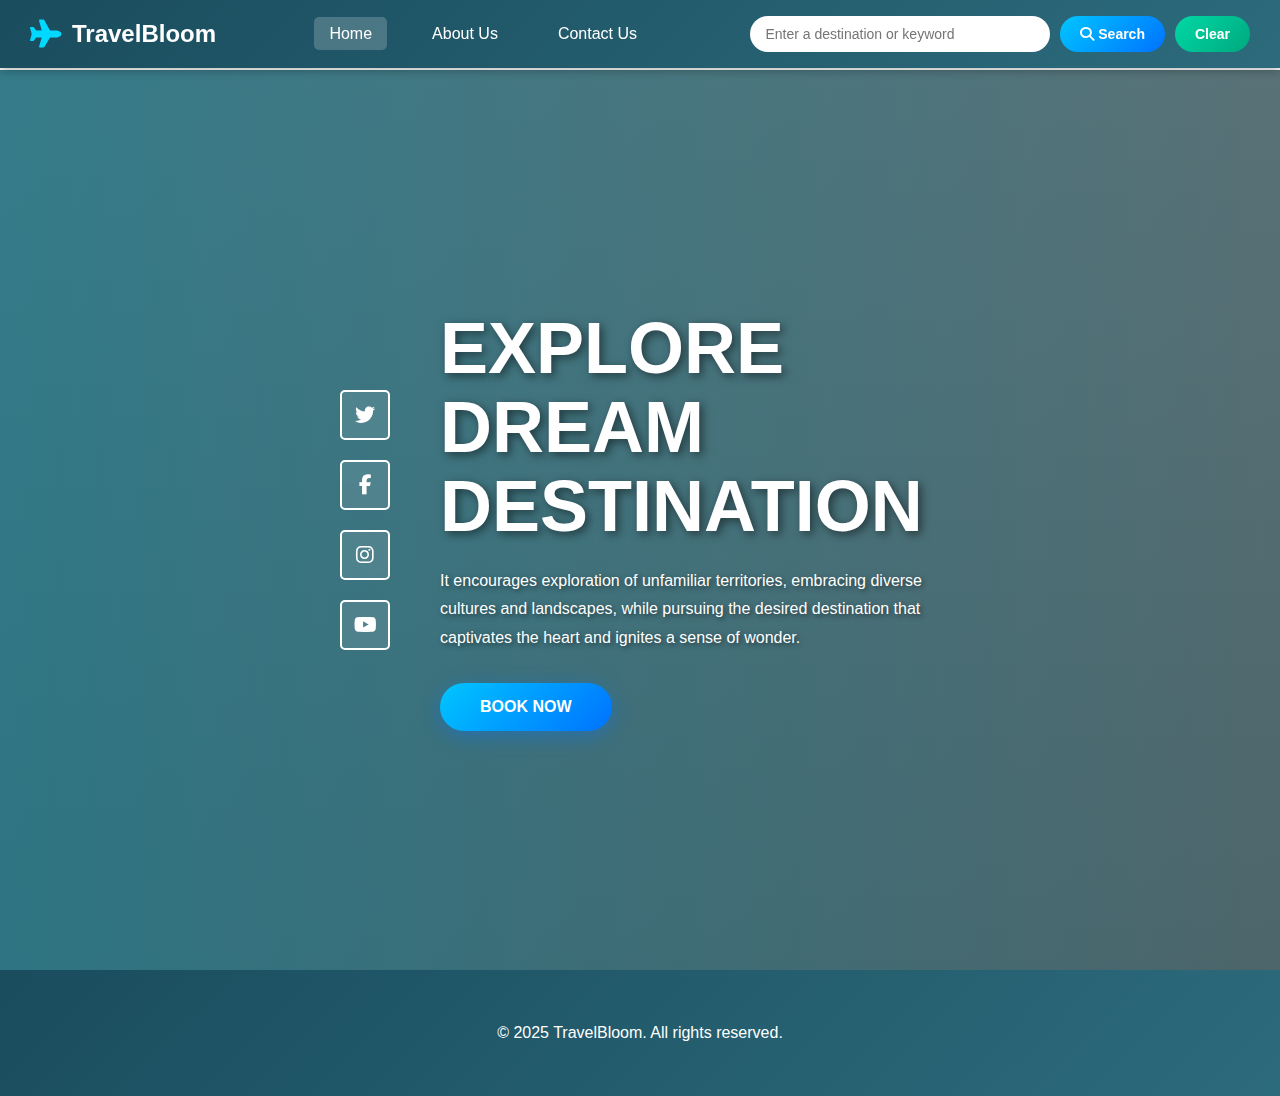
<file: index.html>
<!DOCTYPE html>
<html lang="en">
<head>
  <meta charset="UTF-8">
  <meta name="viewport" content="width=device-width, initial-scale=1.0">
  <title>TravelBloom - Explore Dream Destinations</title>
  <link rel="stylesheet" href="./travel_recommendation.css">
  <link rel="stylesheet" href="https://cdnjs.cloudflare.com/ajax/libs/font-awesome/6.4.0/css/all.min.css">
</head>
<body>
  <!-- Navigation Bar -->
  <nav class="navbar">
    <div class="nav-container">
      <div class="nav-logo">
        <i class="fas fa-plane"></i>
        <span>TravelBloom</span>
      </div>
      <ul class="nav-menu">
        <li><a href="index.html" class="active">Home</a></li>
        <li><a href="about_us.html">About Us</a></li>
        <li><a href="contact_us.html">Contact Us</a></li>
      </ul>
      <div class="search-container">
        <input type="text" id="searchInput" placeholder="Enter a destination or keyword">
        <button id="btnSearch" class="btn-search">
          <i class="fas fa-search"></i> Search
        </button>
        <button id="btnClear" class="btn-clear">Clear</button>
      </div>
    </div>
  </nav>

  <!-- Hero Section -->
  <section class="hero">
    <div class="hero-overlay"></div>
    <div class="hero-content">
      <div class="social-media">
        <a href="#" class="social-icon"><i class="fab fa-twitter"></i></a>
        <a href="#" class="social-icon"><i class="fab fa-facebook-f"></i></a>
        <a href="#" class="social-icon"><i class="fab fa-instagram"></i></a>
        <a href="#" class="social-icon"><i class="fab fa-youtube"></i></a>
      </div>
      <div class="hero-text">
        <h1>EXPLORE<br>DREAM<br>DESTINATION</h1>
        <p>It encourages exploration of unfamiliar territories, embracing diverse cultures and landscapes, while pursuing the desired destination that captivates the heart and ignites a sense of wonder.</p>
        <button class="btn-book">BOOK NOW</button>
      </div>
    </div>
  </section>

  <!-- Search Results Section -->
  <section class="results-section" id="resultsSection" style="display: none;">
    <div class="container">
      <h2>Recommendations</h2>
      <div id="results" class="results-grid"></div>
    </div>
  </section>

  <!-- Footer -->
  <footer class="footer">
    <div class="container">
      <p>&copy; 2025 TravelBloom. All rights reserved.</p>
    </div>
  </footer>

  <script src="./travel_recommendation.js"></script>
</body>
</html>
</file>
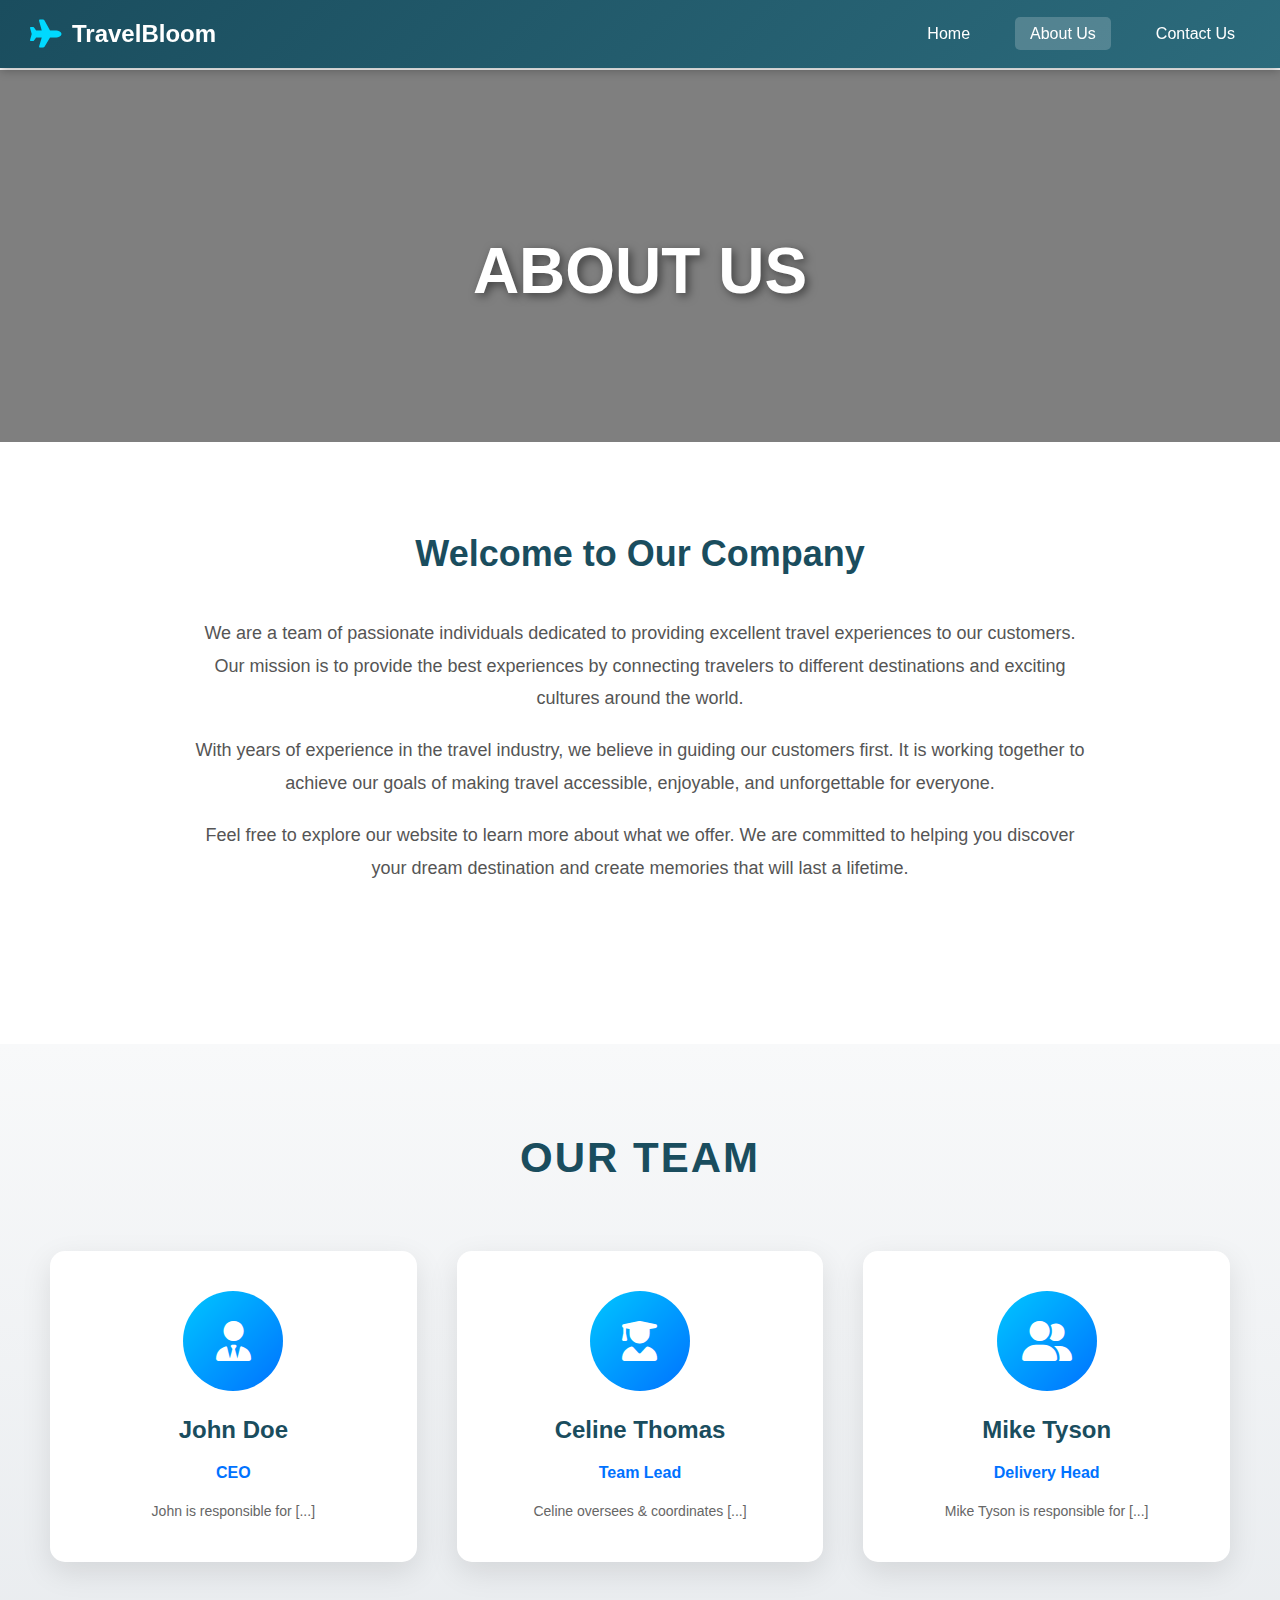
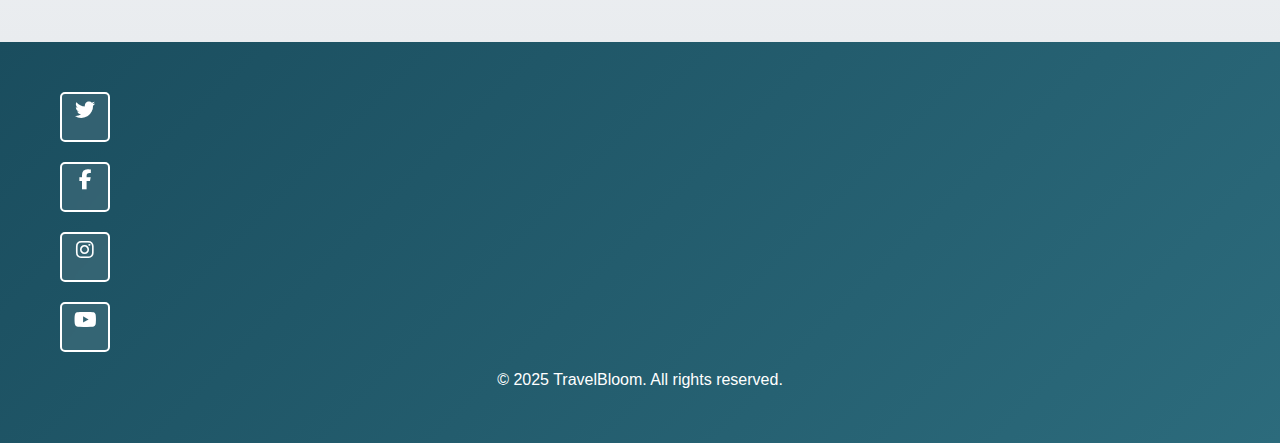
<file: about_us.html>
<!DOCTYPE html>
<html lang="en">
  <head>
    <meta charset="UTF-8" />
    <meta name="viewport" content="width=device-width, initial-scale=1.0" />
    <title>About Us - TravelBloom</title>
    <link rel="stylesheet" href="./travel_recommendation.css" />
    <link
      rel="stylesheet"
      href="https://cdnjs.cloudflare.com/ajax/libs/font-awesome/6.4.0/css/all.min.css" />
  </head>
  <body>
    <!-- Navigation Bar -->
    <nav class="navbar">
      <div class="nav-container">
        <div class="nav-logo">
          <i class="fas fa-plane"></i>
          <span>TravelBloom</span>
        </div>
        <ul class="nav-menu">
          <li><a href="travel_recommendation.html">Home</a></li>
          <li><a href="about_us.html" class="active">About Us</a></li>
          <li><a href="contact_us.html">Contact Us</a></li>
        </ul>
      </div>
    </nav>

    <!-- Hero Section -->
    <section class="about-hero">
      <h1>ABOUT US</h1>
    </section>

    <!-- About Content -->
    <section class="about-content">
      <div class="about-description">
        <h2 style="color: #1a4d5e; font-size: 36px; margin-bottom: 30px">
          Welcome to Our Company
        </h2>
        <p style="margin-bottom: 20px">
          We are a team of passionate individuals dedicated to providing
          excellent travel experiences to our customers. Our mission is to
          provide the best experiences by connecting travelers to different
          destinations and exciting cultures around the world.
        </p>
        <p style="margin-bottom: 20px">
          With years of experience in the travel industry, we believe in guiding
          our customers first. It is working together to achieve our goals of
          making travel accessible, enjoyable, and unforgettable for everyone.
        </p>
        <p>
          Feel free to explore our website to learn more about what we offer. We
          are committed to helping you discover your dream destination and
          create memories that will last a lifetime.
        </p>
      </div>
    </section>

    <!-- Team Section -->
    <section class="team-section">
      <h2>Our Team</h2>
      <div class="team-grid">
        <div class="team-card">
          <div class="team-icon">
            <i class="fas fa-user-tie"></i>
          </div>
          <h3>John Doe</h3>
          <p class="role">CEO</p>
          <p>John is responsible for [...]</p>
        </div>

        <div class="team-card">
          <div class="team-icon">
            <i class="fas fa-user-graduate"></i>
          </div>
          <h3>Celine Thomas</h3>
          <p class="role">Team Lead</p>
          <p>Celine oversees & coordinates [...]</p>
        </div>

        <div class="team-card">
          <div class="team-icon">
            <i class="fas fa-user-friends"></i>
          </div>
          <h3>Mike Tyson</h3>
          <p class="role">Delivery Head</p>
          <p>Mike Tyson is responsible for [...]</p>
        </div>
      </div>
    </section>

    <!-- Footer -->
    <footer class="footer">
      <div class="container">
        <div
          class="social-media"
          style="
            display: flex;
            justify-content: center;
            gap: 20px;
            margin-bottom: 15px;
          ">
          <a href="#" class="social-icon" style="display: inline-block">
            <i class="fab fa-twitter"></i>
          </a>
          <a href="#" class="social-icon" style="display: inline-block">
            <i class="fab fa-facebook-f"></i>
          </a>
          <a href="#" class="social-icon" style="display: inline-block">
            <i class="fab fa-instagram"></i>
          </a>
          <a href="#" class="social-icon" style="display: inline-block">
            <i class="fab fa-youtube"></i>
          </a>
        </div>
        <p>&copy; 2025 TravelBloom. All rights reserved.</p>
      </div>
    </footer>
  </body>
</html>
</file>
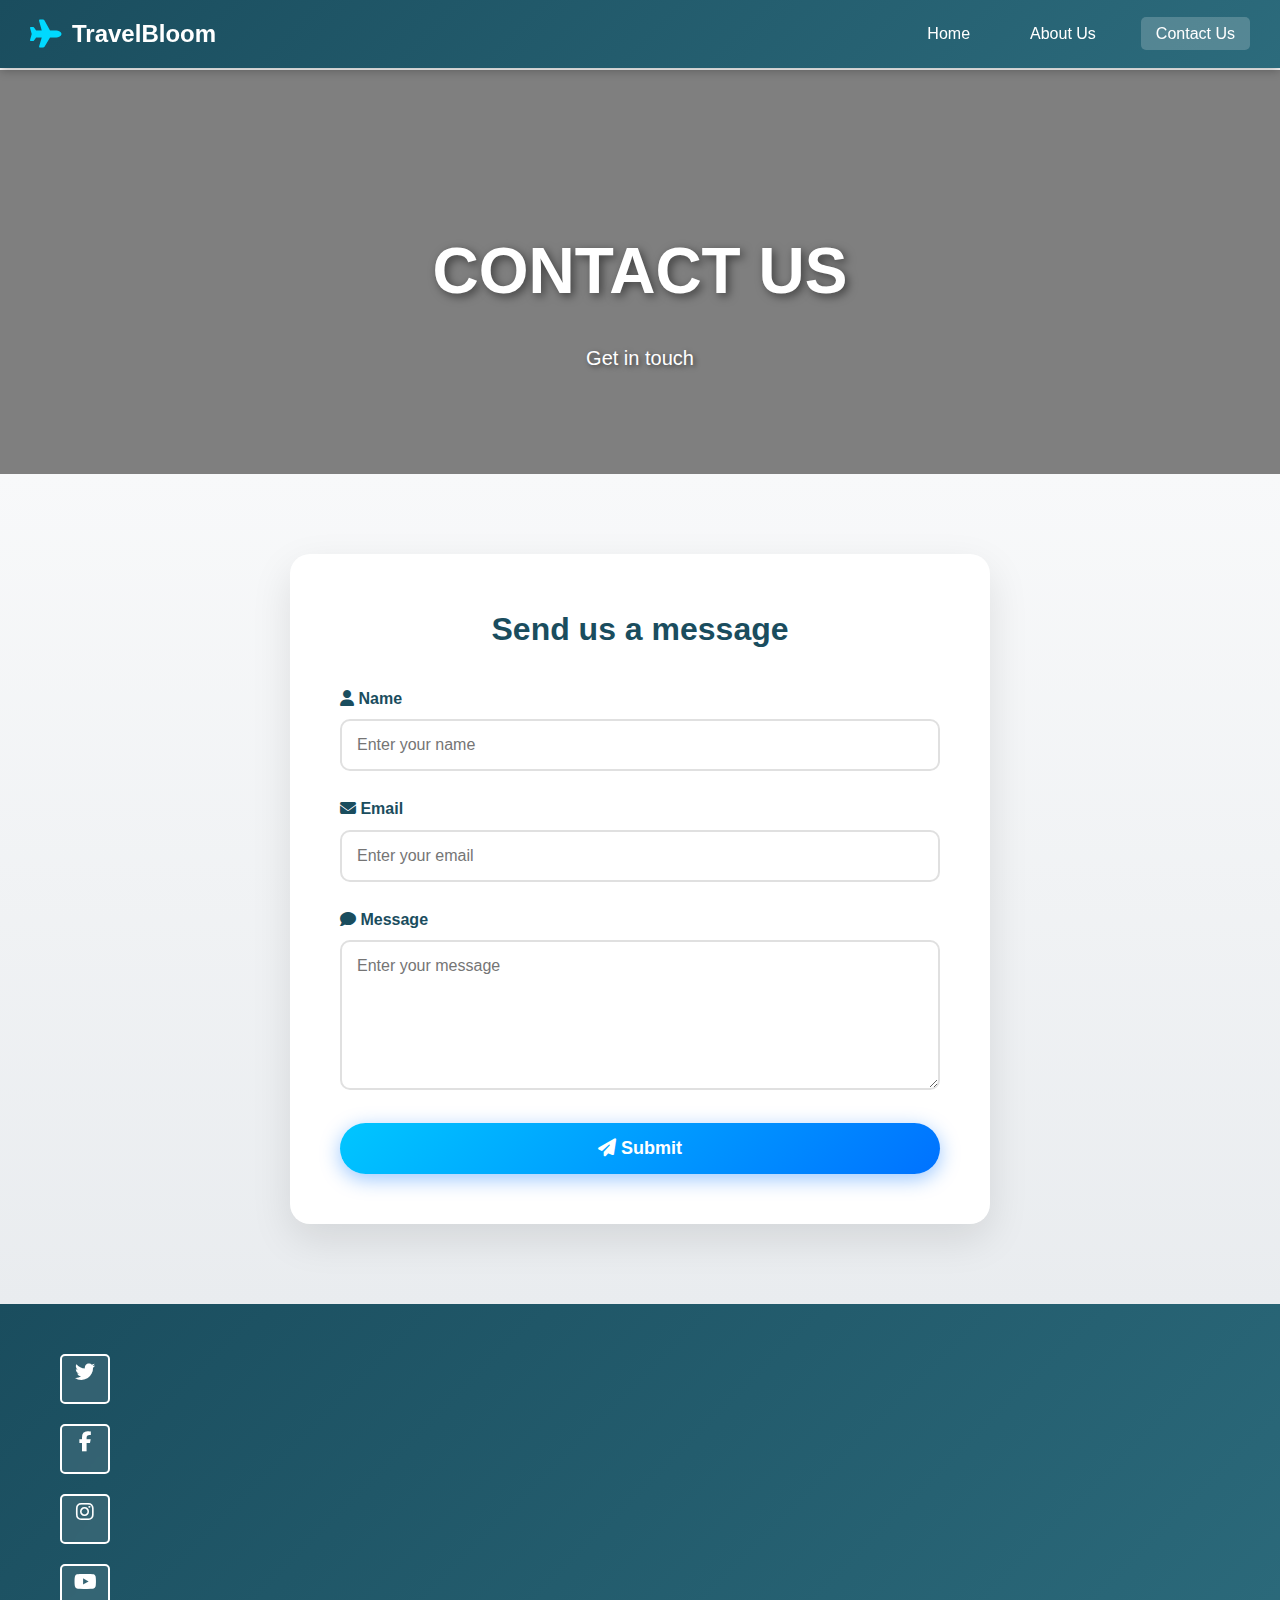
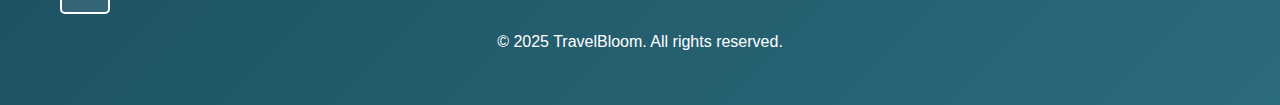
<file: contact_us.html>
<!DOCTYPE html>
<html lang="en">
<head>
  <meta charset="UTF-8">
  <meta name="viewport" content="width=device-width, initial-scale=1.0">
  <title>Contact Us - TravelBloom</title>
  <link rel="stylesheet" href="./travel_recommendation.css">
  <link rel="stylesheet" href="https://cdnjs.cloudflare.com/ajax/libs/font-awesome/6.4.0/css/all.min.css">
</head>
<body>
  <!-- Navigation Bar -->
  <nav class="navbar">
    <div class="nav-container">
      <div class="nav-logo">
        <i class="fas fa-plane"></i>
        <span>TravelBloom</span>
      </div>
      <ul class="nav-menu">
        <li><a href="travel_recommendation.html">Home</a></li>
        <li><a href="about_us.html">About Us</a></li>
        <li><a href="contact_us.html" class="active">Contact Us</a></li>
      </ul>
    </div>
  </nav>

  <!-- Hero Section -->
  <section class="contact-hero">
    <h1>CONTACT US</h1>
    <p>Get in touch</p>
  </section>

  <!-- Contact Form Section -->
  <section class="contact-content">
    <div class="contact-form-container">
      <h2 style="text-align: center; color: #1a4d5e; font-size: 32px; margin-bottom: 30px;">Send us a message</h2>
      
      <form id="contactForm">
        <div class="form-group">
          <label for="name">
            <i class="fas fa-user"></i> Name
          </label>
          <input type="text" id="name" name="name" placeholder="Enter your name" required>
        </div>

        <div class="form-group">
          <label for="email">
            <i class="fas fa-envelope"></i> Email
          </label>
          <input type="email" id="email" name="email" placeholder="Enter your email" required>
        </div>

        <div class="form-group">
          <label for="message">
            <i class="fas fa-comment"></i> Message
          </label>
          <textarea id="message" name="message" placeholder="Enter your message" required></textarea>
        </div>

        <button type="submit" class="btn-submit">
          <i class="fas fa-paper-plane"></i> Submit
        </button>
      </form>
    </div>
  </section>

  <!-- Footer -->
  <footer class="footer">
    <div class="container">
      <div class="social-media" style="display: flex; justify-content: center; gap: 20px; margin-bottom: 15px;">
        <a href="#" class="social-icon" style="display: inline-block;"><i class="fab fa-twitter"></i></a>
        <a href="#" class="social-icon" style="display: inline-block;"><i class="fab fa-facebook-f"></i></a>
        <a href="#" class="social-icon" style="display: inline-block;"><i class="fab fa-instagram"></i></a>
        <a href="#" class="social-icon" style="display: inline-block;"><i class="fab fa-youtube"></i></a>
      </div>
      <p>&copy; 2025 TravelBloom. All rights reserved.</p>
    </div>
  </footer>

  <script>
    // Form submission handler
    document.getElementById('contactForm').addEventListener('submit', function(e) {
      e.preventDefault();
      
      // Get form values
      const name = document.getElementById('name').value;
      const email = document.getElementById('email').value;
      const message = document.getElementById('message').value;
      
      // Show success message
      alert('Thank you for contacting us, ' + name + '! We will get back to you soon at ' + email + '.');
      
      // Reset form
      this.reset();
    });
  </script>
</body>
</html>
</file>
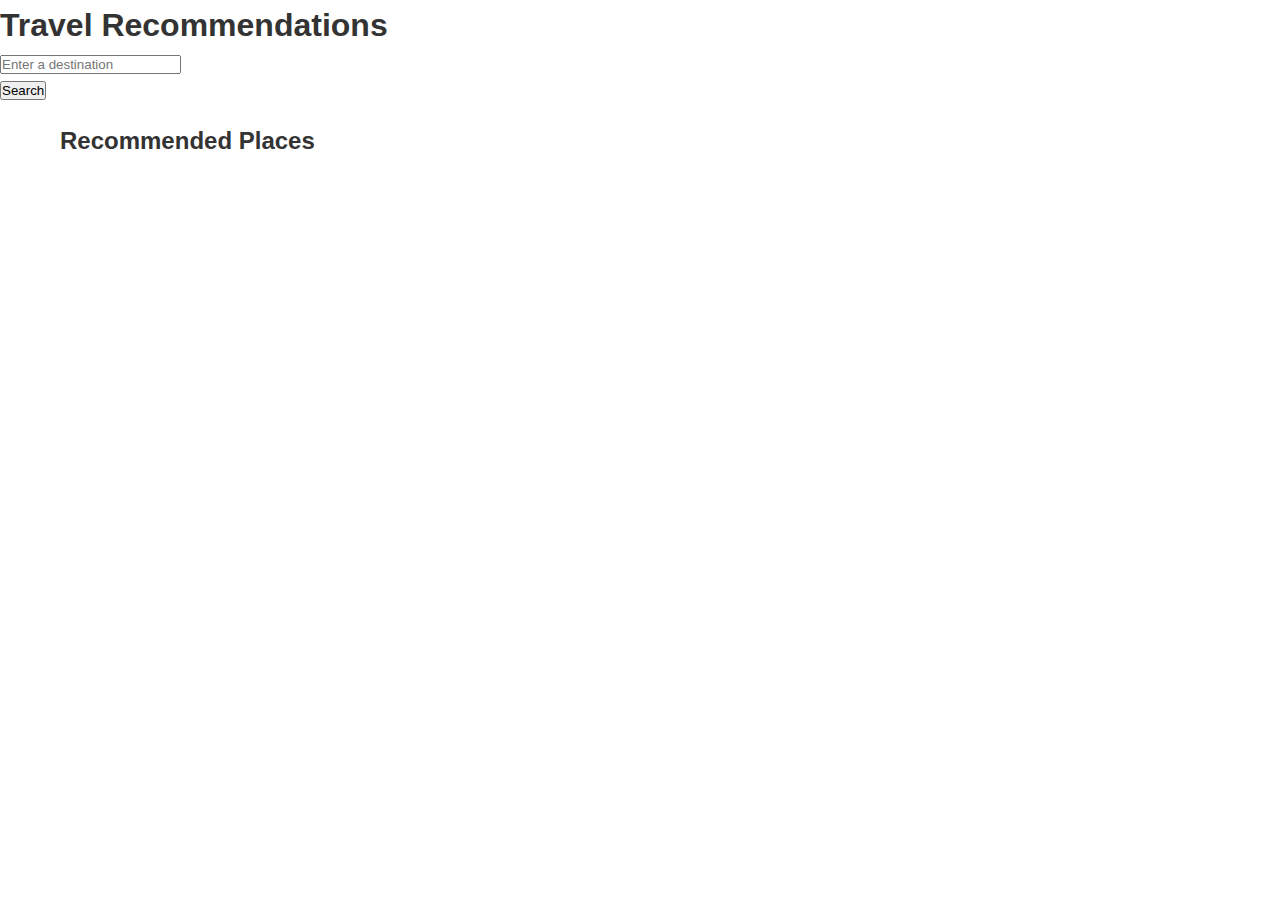
<file: travel_recommendation.html>
<!DOCTYPE html>
<html lang="en">
<head>
  <meta charset="UTF-8">
  <title>Travel Recommendations</title>
  <link rel="stylesheet" href="./travel_recommendation.css">
</head>
<body>
  <nav>
    <h1>Travel Recommendations</h1>
    <ul>
      <li><input type="text" id="destinationInput" placeholder="Enter a destination"></li>
      <li><button id="btnSearch">Search</button></li>
    </ul>
  </nav>

  <div class="container">
    <h2>Recommended Places</h2>
    <div id="result"></div>
  </div>

  <script src="./travel_recommendation.js"></script>
</body>
</html>
</file>
<file: travel_recommendation.css>
/* Global Styles */
* {
    margin: 0;
    padding: 0;
    box-sizing: border-box;
  }
  
  body {
    font-family: 'Segoe UI', Tahoma, Geneva, Verdana, sans-serif;
    line-height: 1.6;
    color: #333;
    overflow-x: hidden;
  }
  
  .container {
    max-width: 1200px;
    margin: 0 auto;
    padding: 20px;
  }
  
  /* Navigation Bar */
  .navbar {
    background: linear-gradient(135deg, #1a4d5e 0%, #2c6b7c 100%);
    padding: 15px 0;
    position: fixed;
    width: 100%;
    top: 0;
    z-index: 1000;
    box-shadow: 0 2px 10px rgba(0, 0, 0, 0.3);
  }
  
  .nav-container {
    max-width: 1400px;
    margin: 0 auto;
    display: flex;
    justify-content: space-between;
    align-items: center;
    padding: 0 30px;
    flex-wrap: wrap;
  }
  
  .nav-logo {
    display: flex;
    align-items: center;
    color: white;
    font-size: 24px;
    font-weight: bold;
    gap: 10px;
  }
  
  .nav-logo i {
    font-size: 28px;
    color: #00d9ff;
  }
  
  .nav-menu {
    display: flex;
    list-style: none;
    gap: 30px;
  }
  
  .nav-menu a {
    color: white;
    text-decoration: none;
    font-size: 16px;
    font-weight: 500;
    padding: 8px 15px;
    border-radius: 5px;
    transition: all 0.3s ease;
  }
  
  .nav-menu a:hover,
  .nav-menu a.active {
    background: rgba(255, 255, 255, 0.2);
    transform: translateY(-2px);
  }
  
  .search-container {
    display: flex;
    gap: 10px;
    align-items: center;
  }
  
  .search-container input {
    padding: 10px 15px;
    border: none;
    border-radius: 25px;
    width: 300px;
    font-size: 14px;
    outline: none;
    transition: all 0.3s ease;
  }
  
  .search-container input:focus {
    width: 350px;
    box-shadow: 0 0 15px rgba(0, 217, 255, 0.5);
  }
  
  .btn-search,
  .btn-clear {
    padding: 10px 20px;
    border: none;
    border-radius: 25px;
    font-weight: bold;
    cursor: pointer;
    transition: all 0.3s ease;
    font-size: 14px;
  }
  
  .btn-search {
    background: linear-gradient(135deg, #00c6ff 0%, #0072ff 100%);
    color: white;
  }
  
  .btn-search:hover {
    transform: translateY(-2px);
    box-shadow: 0 5px 15px rgba(0, 114, 255, 0.4);
  }
  
  .btn-clear {
    background: linear-gradient(135deg, #00d9a5 0%, #00a87e 100%);
    color: white;
  }
  
  .btn-clear:hover {
    transform: translateY(-2px);
    box-shadow: 0 5px 15px rgba(0, 168, 126, 0.4);
  }
  
  /* Hero Section */
  .hero {
    position: relative;
    height: 100vh;
    background: linear-gradient(rgba(0, 0, 0, 0.3), rgba(0, 0, 0, 0.4)),
      url('https://images.unsplash.com/photo-1488646953014-85cb44e25828?w=1600') center/cover no-repeat;
    display: flex;
    align-items: center;
    justify-content: center;
    margin-top: 70px;
  }
  
  .hero-overlay {
    position: absolute;
    top: 0;
    left: 0;
    width: 100%;
    height: 100%;
    background: linear-gradient(to right, rgba(0, 100, 120, 0.7), rgba(0, 50, 60, 0.5));
  }
  
  .hero-content {
    position: relative;
    z-index: 2;
    display: flex;
    align-items: center;
    max-width: 1200px;
    padding: 0 50px;
    gap: 50px;
  }
  
  .social-media {
    display: flex;
    flex-direction: column;
    gap: 20px;
  }
  
  .social-icon {
    width: 50px;
    height: 50px;
    border: 2px solid white;
    border-radius: 5px;
    display: flex;
    align-items: center;
    justify-content: center;
    color: white;
    font-size: 20px;
    text-decoration: none;
    transition: all 0.3s ease;
    background: rgba(255, 255, 255, 0.1);
    backdrop-filter: blur(10px);
  }
  
  .social-icon:hover {
    background: white;
    color: #1a4d5e;
    transform: translateX(10px);
    box-shadow: 0 5px 20px rgba(255, 255, 255, 0.3);
  }
  
  .hero-text {
    color: white;
  }
  
  .hero-text h1 {
    font-size: 72px;
    font-weight: bold;
    line-height: 1.1;
    margin-bottom: 20px;
    text-shadow: 3px 3px 10px rgba(0, 0, 0, 0.5);
  }
  
  .hero-text p {
    font-size: 16px;
    max-width: 500px;
    margin-bottom: 30px;
    line-height: 1.8;
    text-shadow: 2px 2px 5px rgba(0, 0, 0, 0.5);
  }
  
  .btn-book {
    padding: 15px 40px;
    background: linear-gradient(135deg, #00c6ff 0%, #0072ff 100%);
    color: white;
    border: none;
    border-radius: 30px;
    font-size: 16px;
    font-weight: bold;
    cursor: pointer;
    transition: all 0.3s ease;
    box-shadow: 0 5px 20px rgba(0, 114, 255, 0.4);
  }
  
  .btn-book:hover {
    transform: translateY(-3px);
    box-shadow: 0 8px 30px rgba(0, 114, 255, 0.6);
  }
  
  /* Results Section */
  .results-section {
    padding: 80px 0;
    background: linear-gradient(to bottom, #f8f9fa 0%, #e9ecef 100%);
    min-height: 400px;
  }
  
  .results-section h2 {
    text-align: center;
    font-size: 42px;
    color: #1a4d5e;
    margin-bottom: 50px;
    text-transform: uppercase;
    letter-spacing: 2px;
  }
  
  .results-grid {
    display: grid;
    grid-template-columns: repeat(auto-fit, minmax(350px, 1fr));
    gap: 30px;
    padding: 20px;
  }
  
  .result-card {
    background: white;
    border-radius: 15px;
    overflow: hidden;
    box-shadow: 0 10px 30px rgba(0, 0, 0, 0.1);
    transition: all 0.3s ease;
    position: relative;
  }
  
  .result-card:hover {
    transform: translateY(-10px);
    box-shadow: 0 15px 40px rgba(0, 0, 0, 0.2);
  }
  
  .result-card img {
    width: 100%;
    height: 250px;
    object-fit: cover;
    transition: all 0.3s ease;
  }
  
  .result-card:hover img {
    transform: scale(1.1);
  }
  
  .result-content {
    padding: 25px;
  }
  
  .result-content h3 {
    color: #1a4d5e;
    font-size: 24px;
    margin-bottom: 15px;
  }
  
  .result-content p {
    color: #666;
    line-height: 1.8;
    margin-bottom: 15px;
  }
  
  .result-time {
    display: flex;
    align-items: center;
    gap: 8px;
    color: #0072ff;
    font-weight: 600;
    font-size: 14px;
    margin-top: 10px;
  }
  
  .result-time i {
    font-size: 16px;
  }
  
  .btn-visit {
    display: inline-block;
    padding: 10px 25px;
    background: linear-gradient(135deg, #00c6ff 0%, #0072ff 100%);
    color: white;
    text-decoration: none;
    border-radius: 25px;
    font-weight: bold;
    transition: all 0.3s ease;
    margin-top: 10px;
  }
  
  .btn-visit:hover {
    transform: translateX(5px);
    box-shadow: 0 5px 15px rgba(0, 114, 255, 0.4);
  }
  
  /* About Us Page */
  .about-hero {
    background: linear-gradient(rgba(0, 0, 0, 0.5), rgba(0, 0, 0, 0.5)),
      url('https://images.unsplash.com/photo-1488646953014-85cb44e25828?w=1600') center/cover no-repeat;
    padding: 150px 50px 100px;
    color: white;
    text-align: center;
    margin-top: 70px;
  }
  
  .about-hero h1 {
    font-size: 64px;
    margin-bottom: 20px;
    text-shadow: 3px 3px 10px rgba(0, 0, 0, 0.5);
  }
  
  .about-content {
    padding: 80px 50px;
    background: white;
  }
  
  .about-description {
    max-width: 900px;
    margin: 0 auto 80px;
    text-align: center;
    font-size: 18px;
    line-height: 1.8;
    color: #555;
  }
  
  .team-section {
    background: linear-gradient(to bottom, #f8f9fa 0%, #e9ecef 100%);
    padding: 80px 50px;
  }
  
  .team-section h2 {
    text-align: center;
    font-size: 42px;
    color: #1a4d5e;
    margin-bottom: 60px;
    text-transform: uppercase;
    letter-spacing: 2px;
  }
  
  .team-grid {
    display: grid;
    grid-template-columns: repeat(auto-fit, minmax(300px, 1fr));
    gap: 40px;
    max-width: 1200px;
    margin: 0 auto;
  }
  
  .team-card {
    background: white;
    border-radius: 15px;
    padding: 40px 30px;
    text-align: center;
    box-shadow: 0 10px 30px rgba(0, 0, 0, 0.1);
    transition: all 0.3s ease;
  }
  
  .team-card:hover {
    transform: translateY(-10px);
    box-shadow: 0 15px 40px rgba(0, 0, 0, 0.2);
  }
  
  .team-icon {
    width: 100px;
    height: 100px;
    margin: 0 auto 20px;
    background: linear-gradient(135deg, #00c6ff 0%, #0072ff 100%);
    border-radius: 50%;
    display: flex;
    align-items: center;
    justify-content: center;
    font-size: 40px;
    color: white;
  }
  
  .team-card h3 {
    color: #1a4d5e;
    font-size: 24px;
    margin-bottom: 10px;
  }
  
  .team-card .role {
    color: #0072ff;
    font-weight: 600;
    margin-bottom: 15px;
    font-size: 16px;
  }
  
  .team-card p {
    color: #666;
    line-height: 1.6;
    font-size: 14px;
  }
  
  /* Contact Us Page */
  .contact-hero {
    background: linear-gradient(rgba(0, 0, 0, 0.5), rgba(0, 0, 0, 0.5)),
      url('https://images.unsplash.com/photo-1488646953014-85cb44e25828?w=1600') center/cover no-repeat;
    padding: 150px 50px 100px;
    color: white;
    text-align: center;
    margin-top: 70px;
  }
  
  .contact-hero h1 {
    font-size: 64px;
    margin-bottom: 20px;
    text-shadow: 3px 3px 10px rgba(0, 0, 0, 0.5);
  }
  
  .contact-hero p {
    font-size: 20px;
    text-shadow: 2px 2px 5px rgba(0, 0, 0, 0.5);
  }
  
  .contact-content {
    padding: 80px 50px;
    background: linear-gradient(to bottom, #f8f9fa 0%, #e9ecef 100%);
  }
  
  .contact-form-container {
    max-width: 700px;
    margin: 0 auto;
    background: white;
    padding: 50px;
    border-radius: 20px;
    box-shadow: 0 15px 40px rgba(0, 0, 0, 0.1);
  }
  
  .form-group {
    margin-bottom: 25px;
  }
  
  .form-group label {
    display: block;
    margin-bottom: 8px;
    color: #1a4d5e;
    font-weight: 600;
    font-size: 16px;
  }
  
  .form-group input,
  .form-group textarea {
    width: 100%;
    padding: 15px;
    border: 2px solid #e0e0e0;
    border-radius: 10px;
    font-size: 16px;
    transition: all 0.3s ease;
    font-family: 'Segoe UI', Tahoma, Geneva, Verdana, sans-serif;
  }
  
  .form-group input:focus,
  .form-group textarea:focus {
    outline: none;
    border-color: #0072ff;
    box-shadow: 0 0 15px rgba(0, 114, 255, 0.2);
  }
  
  .form-group textarea {
    resize: vertical;
    min-height: 150px;
  }
  
  .btn-submit {
    width: 100%;
    padding: 15px;
    background: linear-gradient(135deg, #00c6ff 0%, #0072ff 100%);
    color: white;
    border: none;
    border-radius: 30px;
    font-size: 18px;
    font-weight: bold;
    cursor: pointer;
    transition: all 0.3s ease;
    box-shadow: 0 5px 20px rgba(0, 114, 255, 0.4);
  }
  
  .btn-submit:hover {
    transform: translateY(-3px);
    box-shadow: 0 8px 30px rgba(0, 114, 255, 0.6);
  }
  
  /* Footer */
  .footer {
    background: linear-gradient(135deg, #1a4d5e 0%, #2c6b7c 100%);
    color: white;
    text-align: center;
    padding: 30px 0;
  }
  
  /* Responsive Design */
  @media (max-width: 768px) {
    .nav-container {
      flex-direction: column;
      gap: 15px;
    }
  
    .search-container {
      width: 100%;
      flex-direction: column;
    }
  
    .search-container input {
      width: 100%;
    }
  
    .search-container input:focus {
      width: 100%;
    }
  
    .hero-content {
      flex-direction: column;
      text-align: center;
      padding: 0 20px;
    }
  
    .social-media {
      flex-direction: row;
    }
  
    .hero-text h1 {
      font-size: 48px;
    }
  
    .results-grid {
      grid-template-columns: 1fr;
    }
  
    .about-hero h1,
    .contact-hero h1 {
      font-size: 42px;
    }
  
    .contact-form-container {
      padding: 30px 20px;
    }
  }
</file>
